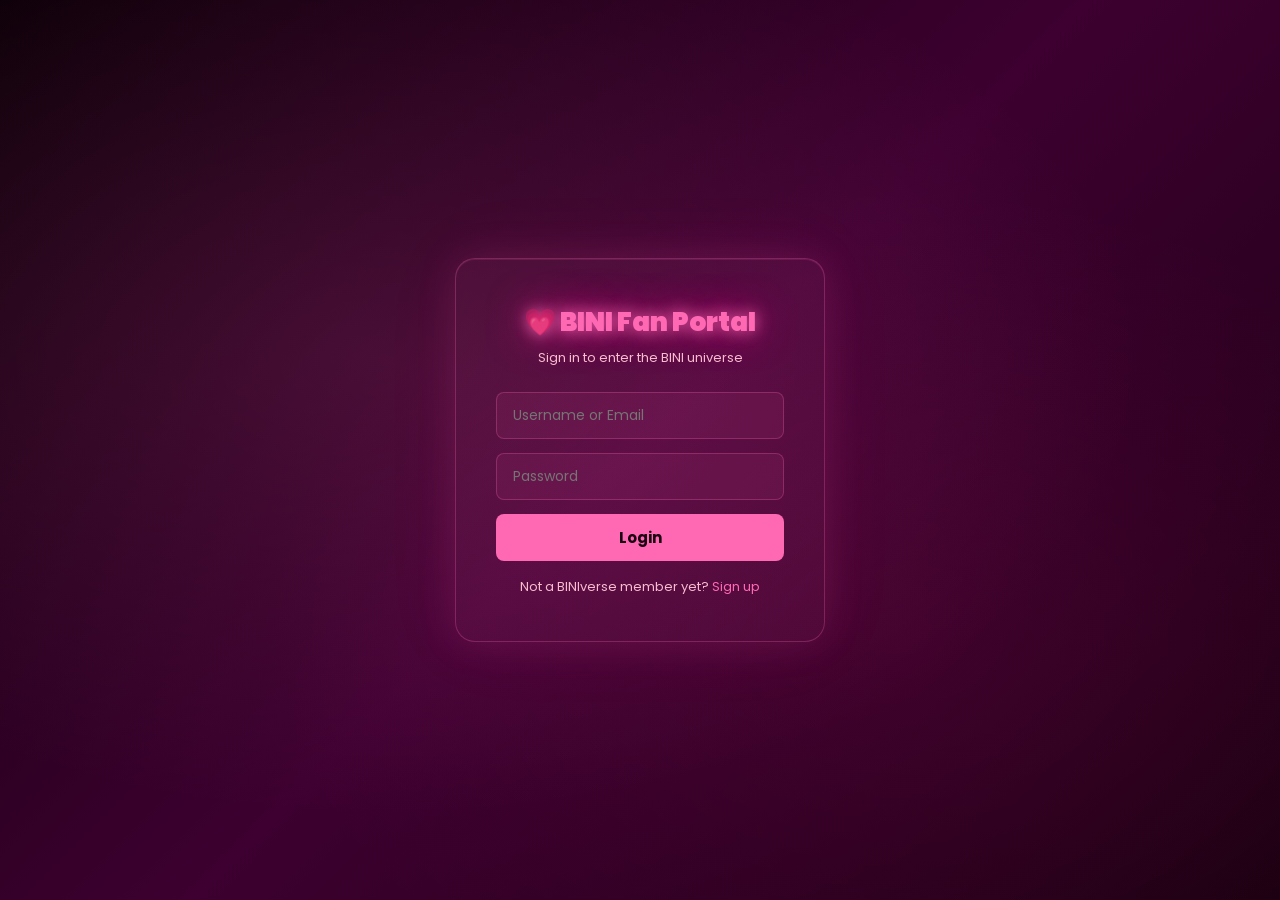
<file: index.html>
<!DOCTYPE html>
<html>
<head>
    <title>BINI — Compiled Activities</title>
    <link rel="icon" href="bini.jpeg" type="image/png">
    <link href="https://fonts.googleapis.com/css2?family=Poppins:wght@400;600;700;900&display=swap" rel="stylesheet">
    <style>
        * { box-sizing: border-box; margin: 0; padding: 0; }
        body { font-family: 'Poppins', sans-serif; background: #1a0010; color: white; }

        @keyframes shimmer-text {
            0% { background-position: 0% } 100% { background-position: 200% }
        }
        @keyframes sparkle-float {
            0% { transform: translateY(100vh) scale(0); opacity: 0; }
            20% { opacity: 0.7; } 80% { opacity: 0.3; }
            100% { transform: translateY(-10vh) scale(1.5); opacity: 0; }
        }
        @keyframes pulse-glow {
            0%, 100% { opacity: 0.6; transform: translate(-50%, -50%) scale(1); }
            50% { opacity: 1; transform: translate(-50%, -50%) scale(1.1); }
        }
        @keyframes scrolling {
            0% { transform: translateX(0%); } 100% { transform: translateX(-100%); }
        }
        @keyframes login-appear {
            from { opacity: 0; transform: translateY(20px) scale(0.97); }
            to { opacity: 1; transform: translateY(0) scale(1); }
        }
        @keyframes fade-in-up {
            from { opacity: 0; transform: translateY(30px); }
            to { opacity: 1; transform: translateY(0); }
        }

        /* SPARKLES */
        .sparkle {
            position: fixed; pointer-events: none; z-index: 0;
            width: 6px; height: 6px; border-radius: 50%;
            background: #ff69b4; opacity: 0;
            animation: sparkle-float 6s ease-in-out infinite;
        }

        /* NAV */
        nav {
            position: sticky; top: 0; z-index: 999;
            background: rgba(20,0,14,0.97); backdrop-filter: blur(16px);
            display: flex; align-items: center; gap: 8px; padding: 12px 32px;
            flex-wrap: wrap; border-bottom: 1px solid #ff69b433;
            box-shadow: 0 2px 24px #ff69b41a;
        }
        .nav-logo {
            font-size: 18px; font-weight: 900; color: #ff69b4;
            letter-spacing: 3px; margin-right: 14px; flex-shrink: 0;
            text-shadow: 0 0 12px #ff69b4, 0 0 30px #ff1493;
        }
        nav a {
            color: #ff69b4; text-decoration: none; font-size: 11px;
            font-weight: 600; padding: 6px 16px;
            border: 1px solid #ff69b444; border-radius: 20px;
            transition: background 0.3s, color 0.3s, box-shadow 0.3s;
            letter-spacing: 0.5px;
        }
        nav a:hover { background: #ff69b4; color: #1a0010; box-shadow: 0 0 12px #ff69b488; }

        /* PAGES */
        .page { display: none; min-height: 100vh; padding-bottom: 80px; }
        .page.active { display: block; }

        /* SECTION LABEL */
        .section-label {
            font-size: 10px; letter-spacing: 5px; font-weight: 700;
            text-transform: uppercase; color: #ff69b4;
            display: inline-flex; align-items: center; gap: 10px;
            margin-bottom: 12px;
        }
        .section-label::before, .section-label::after {
            content: ''; display: inline-block;
            width: 24px; height: 1px; background: #ff69b455;
        }

        /* CARD */
        .card {
            background: rgba(255,105,180,0.05);
            border: 1px solid #ff69b422;
            border-radius: 20px;
            padding: 40px;
            box-shadow: 0 4px 40px #ff69b40d, inset 0 1px 0 #ff69b41a;
        }

        /* ===== PAGE 1 — ACT 5 HERO ===== */
        #page1 {
            background: linear-gradient(160deg, #0d0008 0%, #3d0030 40%, #1a0010 70%, #0d0008 100%);
            position: relative; overflow: hidden;
        }
        #page1::before {
            content: ''; position: absolute;
            width: 700px; height: 700px;
            background: radial-gradient(circle, #ff69b430 0%, #ff149322 30%, transparent 70%);
            top: 50%; left: 50%; transform: translate(-50%, -50%);
            animation: pulse-glow 4s ease-in-out infinite;
        }
        .hero-wrapper {
            display: flex; align-items: center; justify-content: center;
            min-height: 100vh; padding: 40px 20px;
        }
        .hero {
            position: relative; max-width: 680px; text-align: center;
            animation: fade-in-up 0.8s ease both;
        }
        .hero-tag {
            font-size: 11px; letter-spacing: 5px; color: #ff69b4;
            text-transform: uppercase; margin-bottom: 20px;
            display: inline-flex; align-items: center; gap: 10px;
        }
        .hero-tag::before, .hero-tag::after {
            content: ''; display: inline-block;
            width: 30px; height: 1px; background: #ff69b466;
        }
        .hero-title {
            font-size: clamp(40px, 7vw, 76px); font-weight: 900;
            line-height: 1.05; margin-bottom: 24px;
            text-shadow: 0 0 40px #ff69b444, 0 0 80px #ff149322;
        }
        .hero-title span {
            background: linear-gradient(135deg, #ff69b4, #ff1493, #ff69b4);
            background-size: 200%;
            -webkit-background-clip: text; -webkit-text-fill-color: transparent;
            background-clip: text; animation: shimmer-text 3s linear infinite;
        }
        .hero-sub {
            font-size: 15px; color: #f8bbd0; line-height: 1.8;
            margin-bottom: 40px; max-width: 520px; margin-left: auto; margin-right: auto;
        }
        .hero-btns { display: flex; gap: 14px; justify-content: center; flex-wrap: wrap; }
        .btn-primary {
            padding: 14px 36px; background: #ff69b4; color: #1a0010;
            font-weight: 700; font-size: 14px; border: none;
            border-radius: 10px; cursor: pointer;
            transition: background 0.3s, box-shadow 0.3s, transform 0.2s;
            font-family: 'Poppins', sans-serif;
        }
        .btn-primary:hover { background: #e91e8c; box-shadow: 0 0 24px #ff69b488; transform: translateY(-2px); }
        .btn-outline {
            padding: 14px 36px; background: transparent; color: #ff69b4;
            font-weight: 700; font-size: 14px; border: 2px solid #ff69b4;
            border-radius: 10px; cursor: pointer;
            transition: background 0.3s, color 0.3s, transform 0.2s;
            font-family: 'Poppins', sans-serif;
        }
        .btn-outline:hover { background: #ff69b4; color: #1a0010; transform: translateY(-2px); }

        /* ===== PAGE 2 — ACT 4 IMAGE FAVICON AUDIO ===== */
        #page2 {
            background: url('bini.png') no-repeat center center;
            background-size: cover; position: relative;
        }
        #page2::before {
            content: ''; position: absolute; inset: 0;
            background: linear-gradient(180deg, rgba(13,0,8,0.88) 0%, rgba(61,0,48,0.72) 50%, rgba(13,0,8,0.92) 100%);
        }
        #page2 > * { position: relative; }
        .page2-inner {
            position: relative; display: flex; flex-direction: column;
            align-items: center; justify-content: center;
            min-height: 100vh; padding: 60px 24px;
            gap: 32px;
        }
        .playlist-bar {
            overflow: hidden; white-space: nowrap;
            width: 100%; max-width: 700px;
            padding: 14px 0;
            border-top: 1px solid #ff69b433;
            border-bottom: 1px solid #ff69b433;
        }
        .scroll-text {
            display: inline-block; color: #ff69b4;
            font-size: 16px; font-weight: 700; padding-left: 100%;
            animation: scrolling 20s linear infinite;
            text-shadow: 0 0 8px #ff69b4, 0 0 20px #ff69b4, 0 0 40px #ff1493;
            letter-spacing: 1px;
        }
        .audio-card {
            background: rgba(255,105,180,0.07);
            border: 1px solid #ff69b433;
            border-radius: 24px;
            padding: 40px 48px;
            text-align: center;
            box-shadow: 0 8px 48px #ff69b41a, inset 0 1px 0 #ff69b422;
            max-width: 520px; width: 100%;
            animation: fade-in-up 0.7s ease both;
        }
        .audio-card-img {
            width: 180px; height: 180px;
            object-fit: cover;
            border-radius: 16px;
            border: 2px solid #ff69b455;
            box-shadow: 0 0 24px #ff69b433;
            margin-bottom: 20px;
        }
        .soft2-title {
            font-size: 28px; font-weight: 900; margin-bottom: 20px;
            background: linear-gradient(90deg, #fff, #ff69b4, #fff);
            background-size: 200%;
            -webkit-background-clip: text; -webkit-text-fill-color: transparent;
            background-clip: text; animation: shimmer-text 4s linear infinite;
        }
        audio {
            margin-top: 4px;
            filter: hue-rotate(300deg) saturate(1.5) brightness(1.1);
            border-radius: 30px; width: 100%;
        }
        .gif-row {
            display: flex; align-items: center; justify-content: center;
            gap: 16px; margin-top: 20px;
        }
        .gif { width: 40px; height: 40px; }
        .gif-label { color: white; font-size: 15px; font-weight: 700; }

        /* ===== PAGE 3 — ACT 2 CSS BASIC ===== */
        #page3 {
            background: radial-gradient(ellipse at top left, #3d0030 0%, #1a0010 50%, #0d0008 100%);
        }
        .page-inner {
            max-width: 900px; margin: 0 auto;
            padding: 72px 32px;
            animation: fade-in-up 0.7s ease both;
        }
        .btn-grid { display: flex; flex-wrap: wrap; gap: 14px; margin-top: 8px; }

        /* Original Activity 2 buttons — unchanged */
        .uberbutton {
            background-color: #000000; border: none; color: white;
            padding: 15px 32px; font-size: 16px; margin: 4px 2px; cursor: pointer;
        }
        .amazonbutton {
            background-color: rgb(255, 216, 20); border: none; color: rgb(0, 0, 0);
            padding: 15px 32px; font-size: 16px; width: 200px;
            margin: 4px 2px; border-radius: 49px; cursor: pointer;
        }
        .githubbutton {
            background-color: rgb(46, 164, 79); border: none; color: white;
            padding: 15px 32px; font-size: 16px; margin: 4px 2px;
            border-radius: 8px; font-weight: bold; cursor: pointer;
        }
        .bootstrapbutton {
            background-color: rgb(121, 82, 179); border: none; color: rgb(255, 255, 255);
            padding: 15px 32px; font-size: 16px; font-weight: bold;
            margin: 4px 2px; border-radius: 8px; cursor: pointer;
        }
        .bootstrap2button {
            background-color: rgb(255, 255, 255); border: 1px solid rgb(108, 117, 125);
            color: rgb(108, 117, 125); padding: 15px 32px; font-size: 16px;
            font-weight: bold; margin: 4px 2px; border-radius: 8px; cursor: pointer;
        }
        .linkedinbutton {
            background-color: rgb(10, 102, 194); border: none; color: white;
            padding: 15px 32px; font-size: 16px; font-weight: bold;
            margin: 4px 2px; border-radius: 49px; cursor: pointer;
        }
        .linkedin2button {
            background-color: rgb(255, 255, 255); border: 1px solid rgb(10, 102, 194);
            color: rgb(10, 102, 194); padding: 15px 32px; font-size: 16px;
            font-weight: bold; margin: 4px 2px; border-radius: 49px; cursor: pointer;
        }

        /* ===== PAGE 4 — ACT 3 HOVER SHADOW TRANSITION ===== */
        #page4 {
            background: radial-gradient(ellipse at bottom right, #3d0030 0%, #1a0010 50%, #0d0008 100%);
        }
        #page4 .uberbutton:hover { background-color: rgba(0,0,0,0.5); color: white; transition: background-color 0.5s ease; }
        #page4 .amazonbutton:hover { background-color: rgb(207,178,31); color: rgb(0,0,0); transition: background-color 0.5s ease; }
        #page4 .githubbutton:hover { box-shadow: 0px 4px 12px rgba(46,164,79,0.8); transition: box-shadow 0.5s ease; }
        #page4 .bootstrapbutton:hover { background-color: rgb(75,44,124); color: rgb(255,255,255); transition: background-color 0.5s ease; }
        #page4 .bootstrap2button:hover { background-color: rgb(108,117,125); border: 1px solid rgb(108,117,125); color: rgb(255,255,255); transition: background-color 0.5s ease; }
        #page4 .linkedinbutton:hover { background-color: rgb(19,82,146); color: white; transition: background-color 0.5s ease; }
        #page4 .linkedin2button:hover { background-color: rgb(76,159,243); border: 3px solid rgb(10,102,194); color: white; }

        /* ===== LOGIN SCREEN ===== */
        #login-screen {
            position: fixed; inset: 0; z-index: 9999;
            background: linear-gradient(135deg, #0d0008 0%, #3d0030 50%, #1a0010 100%);
            display: flex; align-items: center; justify-content: center; overflow: hidden;
        }
        #login-screen::before {
            content: ''; position: absolute; inset: 0;
            background: radial-gradient(ellipse at 30% 40%, #ff69b422 0%, transparent 60%),
                        radial-gradient(ellipse at 70% 70%, #ff149318 0%, transparent 50%);
        }
        #main-content { display: none; }
        .error-msg { color: #ff6b6b; font-size: 13px; margin-bottom: 10px; display: none; }
        .login-box {
            background: rgba(255,105,180,0.06); border: 1px solid #ff69b444;
            border-radius: 20px; padding: 44px 40px; width: 370px;
            text-align: center;
            box-shadow: 0 0 40px #ff69b422, 0 0 80px #ff149311, inset 0 1px 0 #ff69b422;
            position: relative; z-index: 1; animation: login-appear 0.6s ease;
        }
        .login-box h1 { font-size: 26px; margin-bottom: 6px; color: #ff69b4; text-shadow: 0 0 16px #ff69b4, 0 0 40px #ff1493; font-weight: 900; }
        .login-box p { color: #f8bbd0; font-size: 13px; margin-bottom: 24px; }
        .login-box input {
            width: 100%; padding: 12px 16px; margin-bottom: 14px;
            border-radius: 8px; border: 1px solid #ff69b444;
            background: rgba(255,105,180,0.08); color: white;
            font-size: 14px; outline: none; transition: border 0.3s;
            font-family: 'Poppins', sans-serif;
        }
        .login-box input:focus { border-color: #ff69b4; }
        .login-box button {
            width: 100%; padding: 12px; background: #ff69b4; color: #1a0010;
            font-weight: bold; font-size: 15px; border: none;
            border-radius: 8px; cursor: pointer;
            transition: background 0.3s, box-shadow 0.3s;
            font-family: 'Poppins', sans-serif;
        }
        .login-box button:hover { background: #e91e8c; box-shadow: 0 0 16px #ff69b488; }
        .login-box .link { margin-top: 16px; font-size: 13px; color: #f8bbd0; }
        .login-box .link a { color: #ff69b4; text-decoration: none; }

        /* ===== PAGINATION BAR ===== */
        .pagination-bar {
            position: fixed; bottom: 0; left: 0; right: 0;
            background: rgba(13,0,8,0.97); backdrop-filter: blur(16px);
            border-top: 1px solid #ff69b433;
            display: flex; align-items: center; justify-content: center;
            gap: 8px; padding: 10px;
            box-shadow: 0 -4px 24px #ff69b411;
        }
        .page-btn {
            width: 40px; height: 40px; background: transparent;
            border: 1px solid #ff69b444; color: #ff69b4;
            font-size: 13px; font-weight: 700; border-radius: 10px;
            cursor: pointer; transition: all 0.3s;
            font-family: 'Poppins', sans-serif;
        }
        .page-btn:hover, .page-btn.active {
            background: linear-gradient(135deg, #ff69b4, #e91e8c);
            color: #1a0010; box-shadow: 0 0 16px #ff69b466;
            border-color: transparent; transform: translateY(-2px);
        }
        .page-btn.prev-next { width: auto; padding: 0 18px; border-radius: 20px; }

        /* DIVIDER */
        .divider {
            width: 60px; height: 2px;
            background: linear-gradient(90deg, transparent, #ff69b4, transparent);
            margin: 20px 0 32px;
        }
    </style>
</head>
<body>

<!-- SPARKLES -->
<div class="sparkle" style="left:10%;animation-delay:0s;animation-duration:7s"></div>
<div class="sparkle" style="left:25%;animation-delay:1.5s;animation-duration:9s;width:4px;height:4px;background:#ff1493"></div>
<div class="sparkle" style="left:50%;animation-delay:3s;animation-duration:8s;width:8px;height:8px"></div>
<div class="sparkle" style="left:70%;animation-delay:0.8s;animation-duration:6s;width:5px;height:5px;background:#ffd700"></div>
<div class="sparkle" style="left:88%;animation-delay:2s;animation-duration:10s"></div>

<!-- LOGIN SCREEN -->
<div id="login-screen">
    <div class="login-box">
        <h1>💗 BINI Fan Portal</h1>
        <p>Sign in to enter the BINI universe</p>
        <div class="error-msg" id="error-msg">Please fill in all fields.</div>
        <input type="text" id="username" placeholder="Username or Email">
        <input type="password" id="password" placeholder="Password">
        <button onclick="doLogin()">Login</button>
        <div class="link">Not a BINIverse member yet? <a href="#">Sign up</a></div>
    </div>
</div>

<!-- MAIN CONTENT -->
<div id="main-content">

<nav>
    <span class="nav-logo">💗 BINI</span>
    <a href="#" onclick="goTo(1)">Act 5 - Hero</a>
    <a href="#" onclick="goTo(2)">Act 4 - Image & Audio</a>
    <a href="#" onclick="goTo(3)">Act 2 - CSS Basic</a>
    <a href="#" onclick="goTo(4)">Act 3 - Hover & Shadow</a>
</nav>

<!-- PAGE 1: ACT 5 HERO -->
<div class="page active" id="page1">
    <div class="hero-wrapper">
        <div class="hero">
            <p class="hero-tag">✦ Philippines' Pride</p>
            <h1 class="hero-title">Feel the <span>Magic</span><br>of BINI</h1>
            <p class="hero-sub">BINI is the Philippines' premier P-pop girl group under Star Music. With 8 talented members — Aiah, Colet, Maloi, Gwen, Stacey, Mikha, Jhoanna, and Sheena — they are Born to be a Star.</p>
            <div class="hero-btns">
                <button class="btn-primary">▶ Play Now</button>
                <button class="btn-outline">Meet the Members</button>
            </div>
        </div>
    </div>
</div>

<!-- PAGE 2: ACT 4 IMAGE FAVICON AUDIO -->
<div class="page" id="page2">
    <div class="page2-inner">
        <div style="text-align:center">
            <p class="section-label">✦ Activity 4</p>
            <h2 style="font-size:22px;font-weight:900;color:#fff;letter-spacing:1px;">Image, Favicon & Audio</h2>
            <div class="divider" style="margin:16px auto 0;"></div>
        </div>
        <div class="playlist-bar">
            <div class="scroll-text">💗 BINI - STEP BACK • BINI • STEP BACK💗 </div>
        </div>
        <div class="audio-card">
            <img class="audio-card-img" src="bini.jpeg" alt="BINI">
            <h2 class="soft2-title">BINI — STEP BACK </h2>
            <audio controls>
                <source src="BINI _ Step Back Official Lyric Video.mp3" type="audio/mpeg">
            </audio>
            <div class="gif-row">
                <img class="gif" src="cat.gif" alt="cat gif">
                <span class="gif-label">BINI — STEP BACK</span>
                <img class="gif" src="cat.gif" alt="cat gif">
            </div>
        </div>
    </div>
</div>

<!-- PAGE 3: ACT 2 CSS BASIC -->
<div class="page" id="page3">
    <div class="page-inner">
        <p class="section-label">✦ Activity 2</p>
        <h2 style="font-size:28px;font-weight:900;margin-bottom:8px;">CSS Basic Buttons</h2>
        <div class="divider"></div>
        <div class="card">
            <div class="btn-grid">
                <button class="uberbutton">Request now</button>
                <button class="amazonbutton">Add to cart</button>
                <button class="githubbutton">Sign up</button>
                <button class="bootstrapbutton">Get started</button>
                <button class="bootstrap2button">Download</button>
                <button class="linkedinbutton">Apply on company website</button>
                <button class="linkedin2button">Save</button>
            </div>
        </div>
    </div>
</div>

<!-- PAGE 4: ACT 3 HOVER SHADOW TRANSITION -->
<div class="page" id="page4">
    <div class="page-inner">
        <p class="section-label">✦ Activity 3</p>
        <h2 style="font-size:28px;font-weight:900;margin-bottom:8px;">Hover, Shadow & Transition</h2>
        <div class="divider"></div>
        <div class="card">
            <div class="btn-grid">
                <button class="uberbutton">Request now</button>
                <button class="amazonbutton">Add to cart</button>
                <button class="githubbutton">Sign up</button>
                <button class="bootstrapbutton">Get started</button>
                <button class="bootstrap2button">Download</button>
                <button class="linkedinbutton">Apply on company website</button>
                <button class="linkedin2button">Save</button>
            </div>
        </div>
    </div>
</div>

<!-- PAGINATION BAR -->
<div class="pagination-bar">
    <button class="page-btn prev-next" onclick="changePage(-1)">&#8592; Prev</button>
    <button class="page-btn active" id="p1" onclick="goTo(1)">1</button>
    <button class="page-btn" id="p2" onclick="goTo(2)">2</button>
    <button class="page-btn" id="p3" onclick="goTo(3)">3</button>
    <button class="page-btn" id="p4" onclick="goTo(4)">4</button>
    <button class="page-btn prev-next" onclick="changePage(1)">Next &#8594;</button>
</div>

<script>
    function doLogin() {
        const u = document.getElementById('username').value.trim();
        const p = document.getElementById('password').value.trim();
        if (!u || !p) {
            document.getElementById('error-msg').style.display = 'block';
            return;
        }
        document.getElementById('login-screen').style.display = 'none';
        document.getElementById('main-content').style.display = 'block';
    }

    let current = 1;
    function goTo(n) {
        document.getElementById('page' + current).classList.remove('active');
        document.getElementById('p' + current).classList.remove('active');
        current = n;
        document.getElementById('page' + current).classList.add('active');
        document.getElementById('p' + current).classList.add('active');
        window.scrollTo(0, 0);
        return false;
    }
    function changePage(dir) {
        let next = current + dir;
        if (next < 1 || next > 4) return;
        goTo(next);
    }
</script>

</div><!-- end main-content -->
</body>
</html>
</file>
